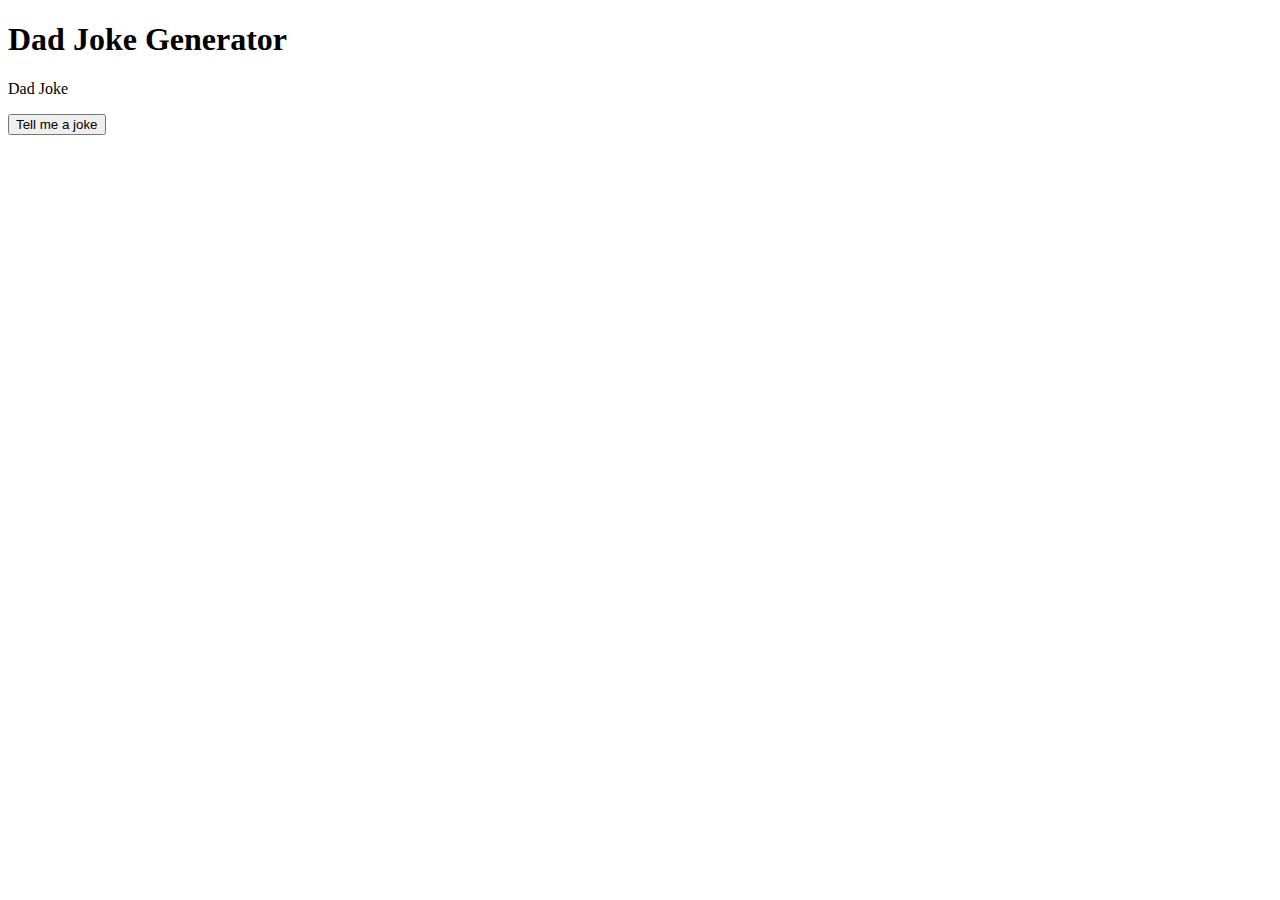
<file: dad jokes generator/index.html>
<!DOCTYPE html>
<html lang="en">
<head>
    <meta charset="UTF-8">
    <meta http-equiv="X-UA-Compatible" content="IE=edge">
    <meta name="viewport" content="width=device-width, initial-scale=1.0">
    <title>Dad joke generator</title>
</head>
<body>
    <div class="container">
        <h1 class="heading">Dad Joke Generator</h1>
        <p class="joke" id="joke">Dad Joke</p>
        <button class="btn" id="btn">Tell me a joke</button>
    </div>
</body>
</html>
</file>
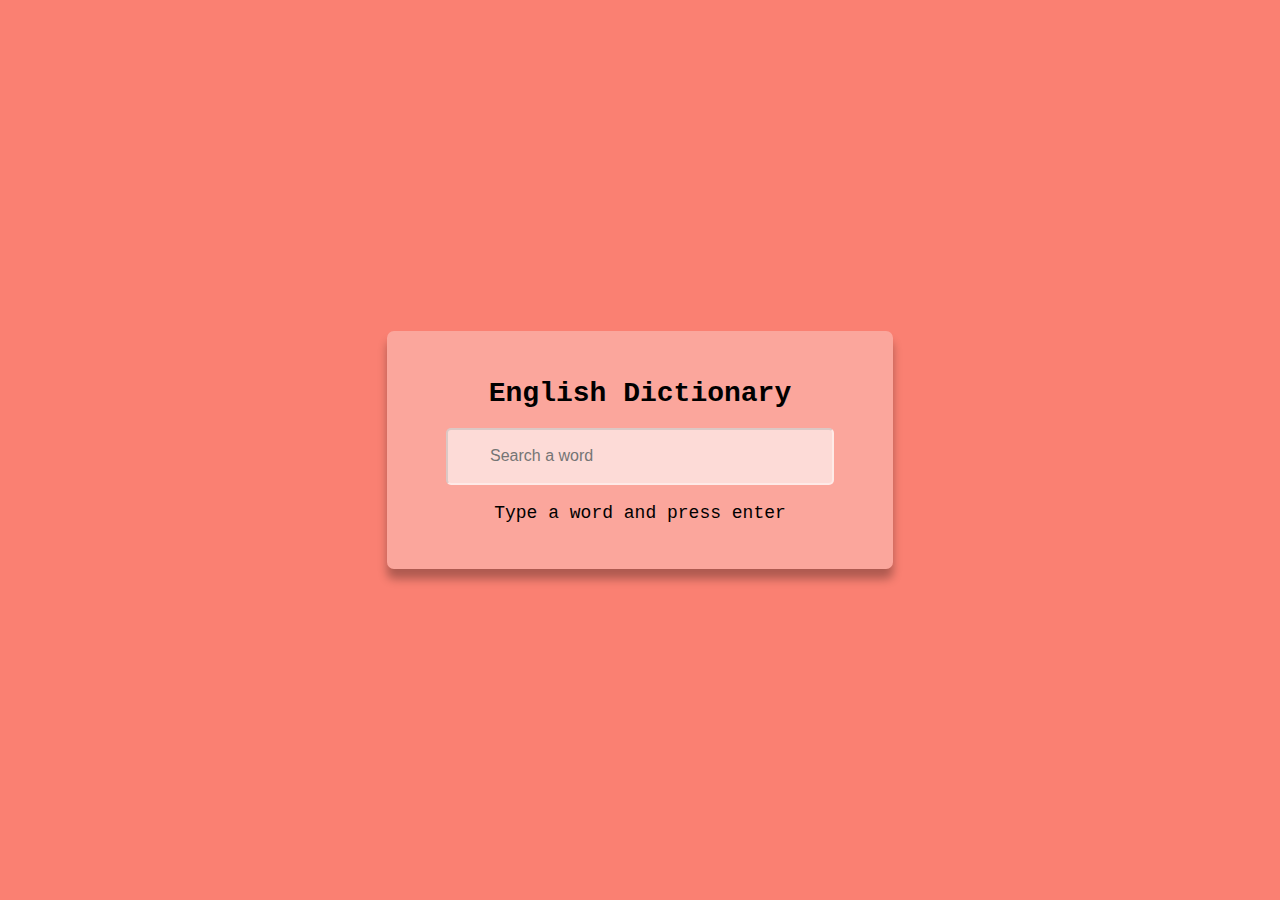
<file: english dictionay/index.html>
<!DOCTYPE html>
<html lang="en">
<head>
    <meta charset="UTF-8">
    <meta http-equiv="X-UA-Compatible" content="IE=edge">
    <meta name="viewport" content="width=device-width, initial-scale=1.0">
    <title>English dictionary</title>
    <link rel="stylesheet" href="style.css">
</head>
<body>
    <div class="container">
        <h1 class="heading">English Dictionary</h1>
        <input placeholder="Search a word" type="text" id="input" class="input">
        <p class="info-text" id="info-text">Type a word and press enter</p>

        <div class="meaning-container" id="meaning-container">
            <p>Word Title: <span class="title" id="title">_____</span></p>
            <p>Word Meanig: <span class="meaning" id="meaning">_____</span></p>

            <audio src="" controls id="audio"></audio>
        </div>
    </div>

    <script src="index.js"></script>
    
</body>
</html>
</file>
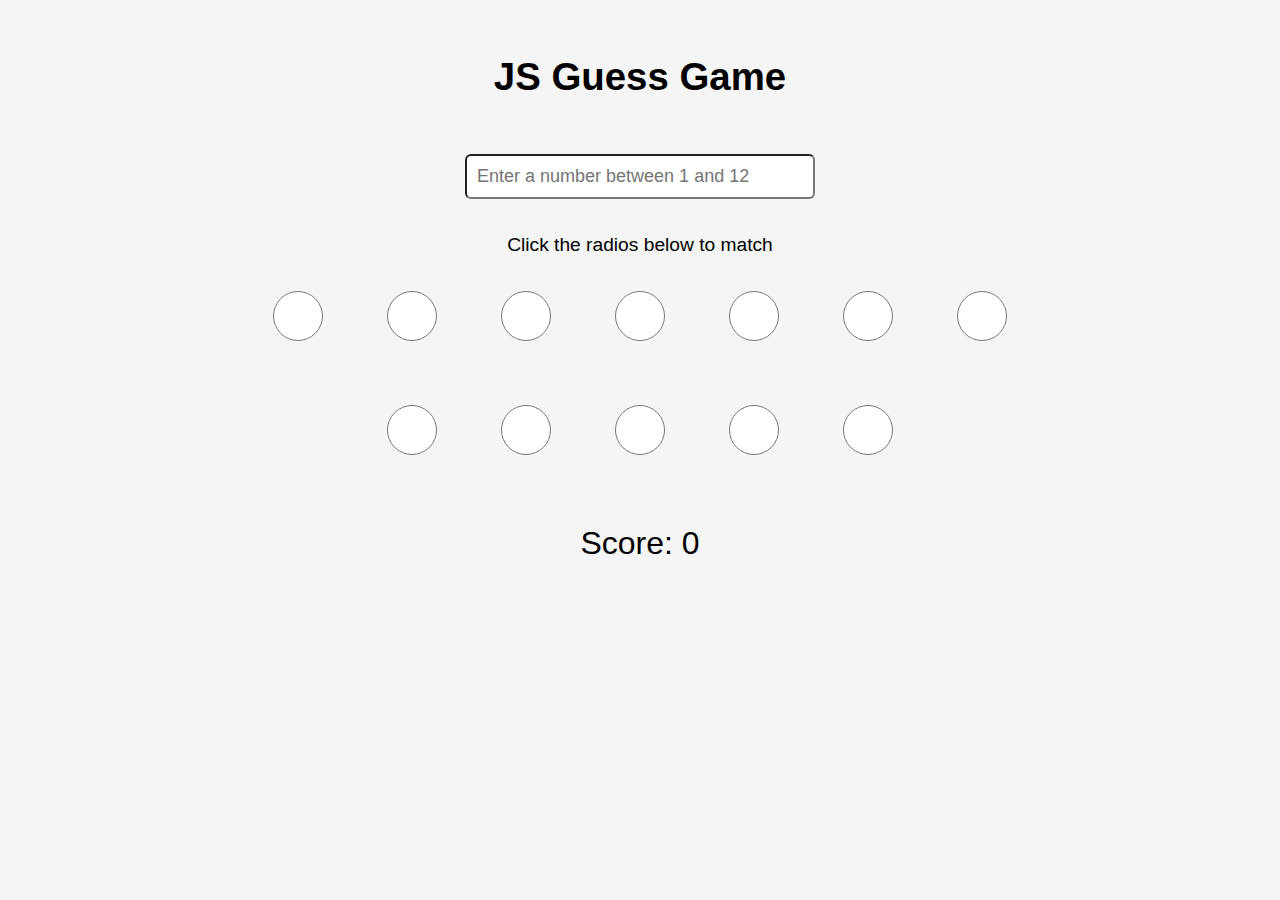
<file: js-guess-game/index.html>
<!DOCTYPE html>
<html lang="en">

<head>
  <meta charset="UTF-8">
  <meta http-equiv="X-UA-Compatible" content="IE=edge">
  <meta name="viewport" content="width=device-width, initial-scale=1.0">
  <link rel="stylesheet" href="style.css">
  <title>JavaScript Guess Game</title>
</head>

<body>
  <div class="container">
    <h1>JS Guess Game</h1>
    <div class="input">
      <input type="number" id="input" min="1" max="12" placeholder="Enter a number between 1 and 12">
    </div>
    <p class="help-text">Click the radios below to match</p>
    <div class="radios">
      <input type="radio" name="answer" id="answer" value="6">
      <input type="radio" name="answer" id="answer" value="2">
      <input type="radio" name="answer" id="answer" value="12">
      <input type="radio" name="answer" id="answer" value="4">
      <input type="radio" name="answer" id="answer" value="10">
      <input type="radio" name="answer" id="answer" value="8">
      <input type="radio" name="answer" id="answer" value="3">
      <input type="radio" name="answer" id="answer" value="11">
      <input type="radio" name="answer" id="answer" value="1">
      <input type="radio" name="answer" id="answer" value="9">
      <input type="radio" name="answer" id="answer" value="5">
      <input type="radio" name="answer" id="answer" value="7">
    </div>
    <p class="score">Score: <span class="score-num">0</span></p>
  </div>

  <script src="./index.js"></script>
</body>

</html>
</file>
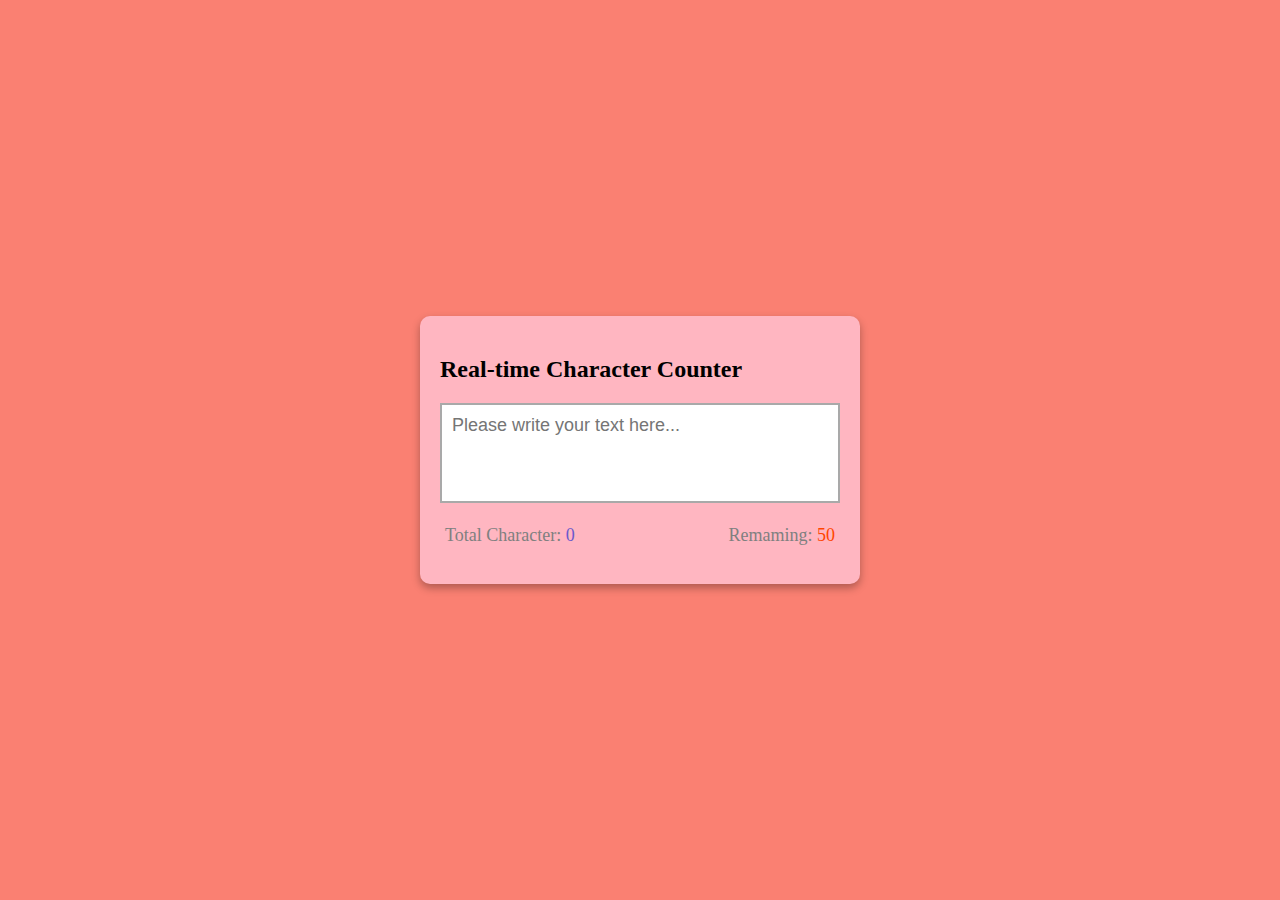
<file: real time character counter/index.html>
<!DOCTYPE html>
<html lang="en">
<head>
    <meta charset="UTF-8">
    <meta http-equiv="X-UA-Compatible" content="IE=edge">
    <meta name="viewport" content="width=device-width, initial-scale=1.0">
    <title>Real time charcter counter</title>
    <link rel="stylesheet" href="style.css">
</head>
<body>
    <div class="container">
        <h2>Real-time Character Counter</h2>

        <textarea placeholder="Please write your text here..." maxlength="50" name="" id="textarea" cols="35" rows="6" class="textarea"></textarea>
       

        <div class="counter-container">
            <p>
                Total Character: <span class="total-counter" id="total-counter">30</span>
            </p>

            <p>
                Remaming: <span class="remaining-counter" id="remaining-counter">30</span>
            </p>
        </div>
    </div>

    <script src="index.js"></script>
</body>
</html>
</file>
<file: english dictionay/style.css>
body{
    margin: 0;
    display: flex;
    min-height: 100vh;
    justify-content: center;
    align-items: center;
    background-color: salmon;
    font-family: 'Courier New', Courier, monospace;
}

.container{
    background-color:rgb(255, 255, 255, .3);
    padding: 28px;
    border-radius: 7px;
    box-shadow: 0 10px 10px rgba(0, 0, 0, .3);
    width: 90%;
    margin: 10px;
    max-width: 450px;
    text-align: center;
    font-size: 18px;
    font-weight: 500;
}

.heading{
    font-size: 28px;
}

.input{
    height: 53px;
    width: 300px;
    background-color: rgb(255, 255, 255, .6);
    border-color: rgb(255, 255, 255, .4);
    font-size: 16px;
    padding: 0 42px;
    border-radius: 5px;

}

.meaning-container{
    display: none;
}
</file>
<file: js-guess-game/style.css>
* {
  margin: 0;
  padding: 0;
  box-sizing: border-box;
}

html {
  line-height: 1.5;
}

body {
  background-color: #f5f5f5;
  min-height: 100vh;
  width: 100%;
  font-family: Arial, Helvetica, sans-serif;
  padding: 3rem;
}

h1 {
  font-size: 2.4rem;
  text-align: center;
  margin-bottom: 3rem;
}

.container {
  margin: auto;
  width: 900px;
  max-width: 100%;
}

.input {
  text-align: center;
  margin-bottom: 2rem;
}

.input input {
  padding: 10px 10px;
  font-size: 18px;
  outline: none;
  border-radius: 6px;
  width: 350px;
}

.help-text {
  font-size: 1.2rem;
  text-align: center;
}

.radios {
  display: flex;
  justify-content: center;
  align-items: center;
  flex-wrap: wrap;
}


.radios input {
  width: 50px;
  height: 50px;
  margin: 2rem;
}


.score {
  font-size: 2rem;
  text-align: center;
  margin-top: 2rem;
}

@media (max-width:576px) {
  body {
    padding: 1rem;
  }

  .input input {
    width: 100%;
  }

  .radios input {
    margin: 1.5rem;
  }
}
</file>
<file: real time character counter/style.css>
body{
    margin: 0;
    display: flex;
    justify-content: center;
    height: 100vh;
    align-items: center;
    background-color: salmon;
    font-family: cursive;
}
.container{
    background-color: lightpink;
    width: 400px;
    padding: 20px;
    margin: 5px;
    border-radius: 10px;
    box-shadow: 0 4px 8px rgba(0, 0, 0, 0.3);
}

.textarea{
    resize: none;
    width: 100%;
    height: 100px;
    font-size: 18px;
    font-family: sans-serif;
    padding: 10px;
    box-sizing: border-box;
    border: solid 2px darkgray;

}

.counter-container{
    display: flex;
    justify-content: space-between;
    padding: 0 5px;
}

.counter-container p{
    font-size: 18px;
    color: grey;

}

.total-counter{
    color: slateblue;
}

.remaining-counter{
    color: orangered;
}
</file>
